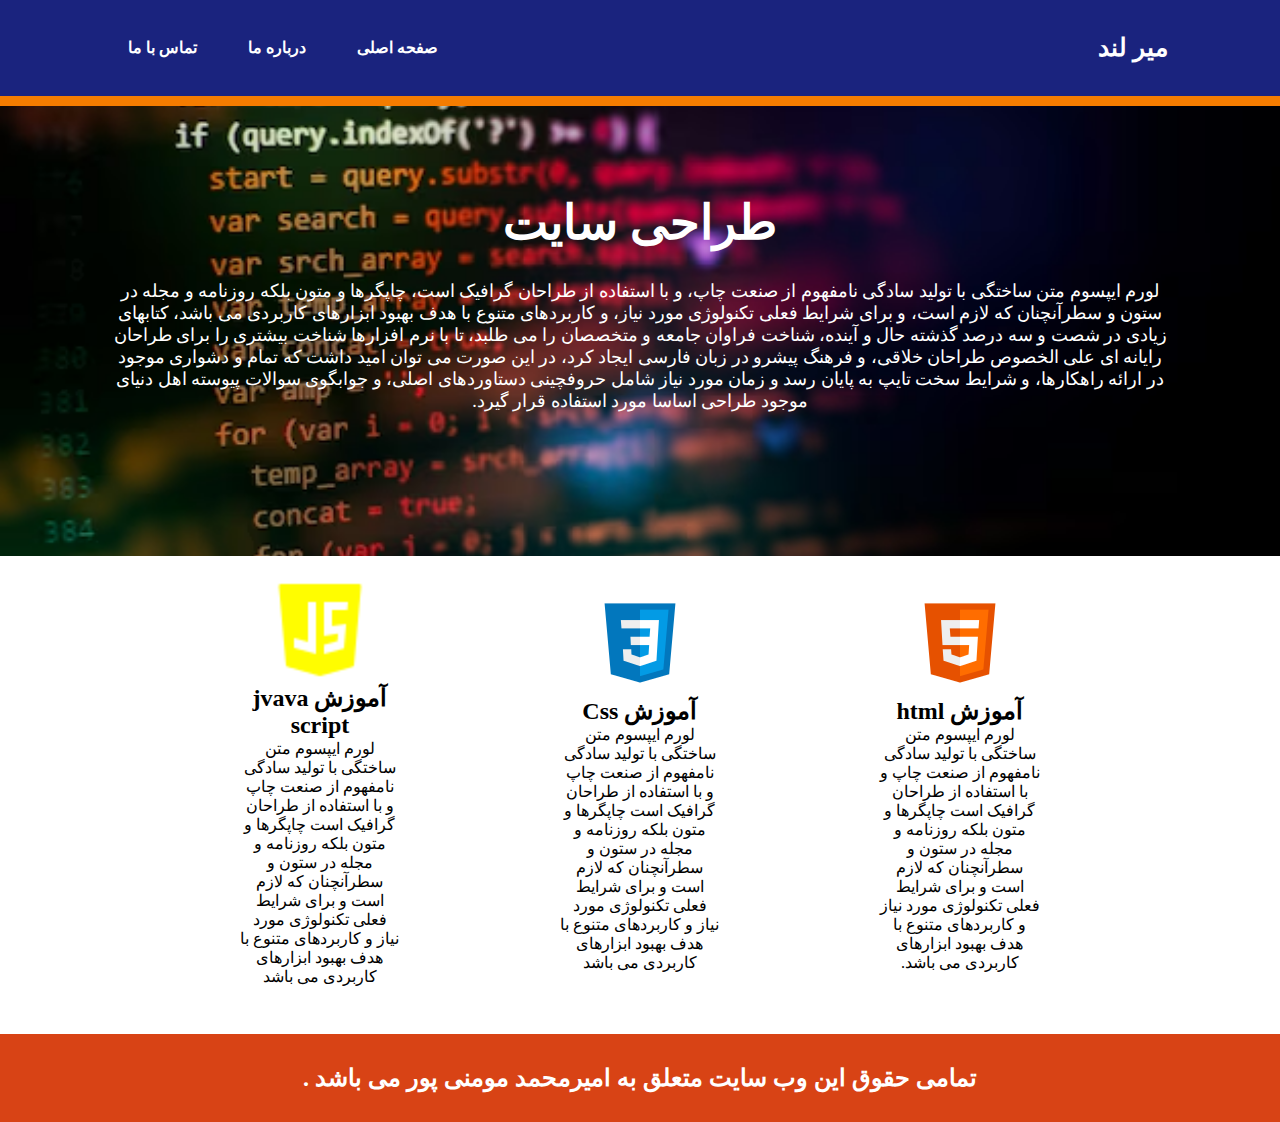
<file: HomePage/Pages/index.html>
<!DOCTYPE html>
<html lang="fa" dir="rtl">
<head>
    <meta charset="UTF-8">
    <meta name="viewport" content="width=device-width, initial-scale=1.0">
    <link rel="stylesheet" href="/HomePage/Style/style.css">
    <link rel="stylesheet" href="/HomePage/Style/notifocation-js.css">

    <title>WEB SITE</title>
</head>
<body>
    <header class="header">
        <a class="header-link" href="#">میر لند</a>
        <ul class="header-list">
            <li class="header-list-item"><a href="">صفحه اصلی</a></li>
            <li class="header-list-item"><a href="about.html">درباره ما</a></li>
            <li id="notif" class="header-list-item"><a href="">تماس با ما</a></li>
        </ul>
    </header>

    <div class="toast" id="custom-toast">نوتیفیکیشن ظاهر شد!</div>


    <main class="main">
        <div class="background">
            <h1 class="main-title">طراحی سایت </h1>
            <p class="main-caption">لورم ایپسوم متن ساختگی با تولید سادگی نامفهوم از صنعت چاپ، و با استفاده از طراحان گرافیک است، چاپگرها و متون بلکه روزنامه و مجله در ستون و سطرآنچنان که لازم است، و برای شرایط فعلی تکنولوژی مورد نیاز، و کاربردهای متنوع با هدف بهبود ابزارهای کاربردی می باشد، کتابهای زیادی در شصت و سه درصد گذشته حال و آینده، شناخت فراوان جامعه و متخصصان را می طلبد، تا با نرم افزارها شناخت بیشتری را برای طراحان رایانه ای علی الخصوص طراحان خلاقی، و فرهنگ پیشرو در زبان فارسی ایجاد کرد، در این صورت می توان امید داشت که تمام و دشواری موجود در ارائه راهکارها، و شرایط سخت تایپ به پایان رسد و زمان مورد نیاز شامل حروفچینی دستاوردهای اصلی، و جوابگوی سوالات پیوسته اهل دنیای موجود طراحی اساسا مورد استفاده قرار گیرد.</p>
        </div>

        <div class="icons">
            <div class="icon-html">
                <img width="100" height="100" src="/HomePage/Resource/icons8-html-100.png" alt="html-5--v1"/>
                <h2>آموزش html</h2>
                <p>لورم ایپسوم متن ساختگی با تولید سادگی نامفهوم از صنعت چاپ و با استفاده از طراحان گرافیک است چاپگرها و متون بلکه روزنامه و مجله در ستون و سطرآنچنان که لازم است و برای شرایط فعلی تکنولوژی مورد نیاز و کاربردهای متنوع با هدف بهبود ابزارهای کاربردی می باشد.</p>
            </div>
            <div class="icon-css">
                <img width="100" height="100" src="/HomePage/Resource/icons8-css-100.png" alt="css3"/>
                <h2>آموزش Css</h2>
                <p>لورم ایپسوم متن ساختگی با تولید سادگی نامفهوم از صنعت چاپ و با استفاده از طراحان گرافیک است چاپگرها و متون بلکه روزنامه و مجله در ستون و سطرآنچنان که لازم است و برای شرایط فعلی تکنولوژی مورد نیاز و کاربردهای متنوع با هدف بهبود ابزارهای کاربردی می باشد</p>
            </div>
            <div class="icon=js">
                <img width="100" height="100" src="/HomePage/Resource/icons8-javascript-logo-50.png" alt="javascript-logo"/>
                <h2>آموزش jvava script</h2>
                <p>لورم ایپسوم متن ساختگی با تولید سادگی نامفهوم از صنعت چاپ و با استفاده از طراحان گرافیک است چاپگرها و متون بلکه روزنامه و مجله در ستون و سطرآنچنان که لازم است و برای شرایط فعلی تکنولوژی مورد نیاز و کاربردهای متنوع با هدف بهبود ابزارهای کاربردی می باشد</p>
            </div>
        </div>        
    </main>
    <footer class="footer">
        <h2 class="text-footer">تمامی حقوق این وب سایت متعلق به امیرمحمد مومنی پور می باشد .</h2>
    </footer>

    <script src="/HomePage/script/script.js" defer></script>

</body>
</html>
</file>
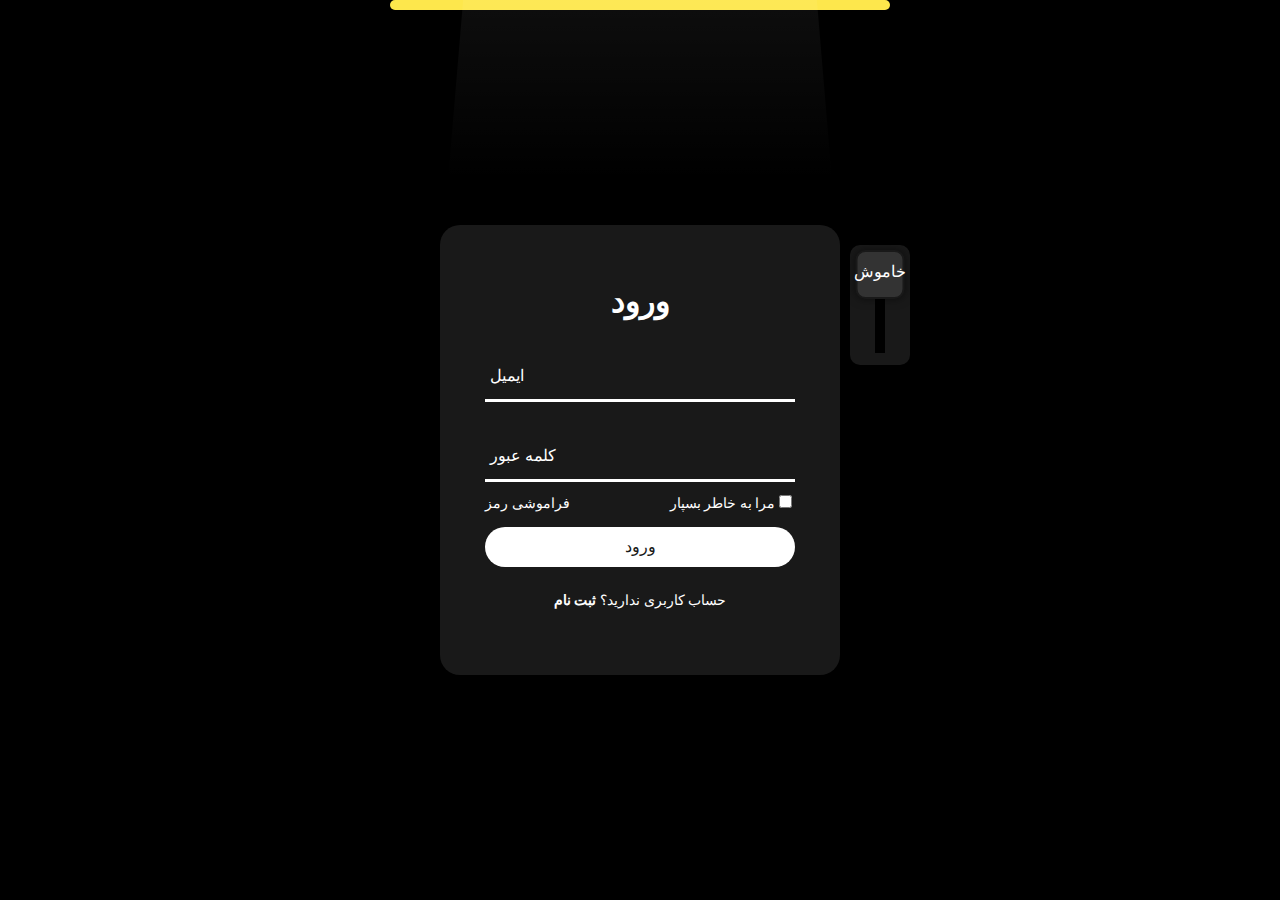
<file: Login/Pages/index.html>
<!DOCTYPE html>
<html lang="fa" dir="rtl">
<head>
    <meta charset="UTF-8">
    <meta name="viewport" content="width=device-width, initial-scale=1.0">
    <link rel="stylesheet" href="/Login/Style/style.css">
    <title>Login</title>
    <link rel="stylesheet" href="https://cdnjs.cloudflare.com/ajax/libs/font-awesome/6.7.1/css/all.min.css" integrity="sha512-5Hs3dF2AEPkpNAR7UiOHba+lRSJNeM2ECkwxUIxC1Q/FLycGTbNapWXB4tP889k5T5Ju8fs4b1P5z/iB4nMfSQ==" crossorigin="anonymous" referrerpolicy="no-referrer" />
</head>
<body>
    <div class="login-light"></div>
    <div class="login-box">
        <form action="">
            <input type="checkbox" name="" id="input-check" class="input-check">
            <label for="input-check" class="toggle">
                <span class="text off">خاموش</span>
                <span class="text on">روشن</span>
            </label>
            <div class="light"></div>
            <h2>ورود</h2>
            <div class="input-box">
                <span class="icon">
                    <i class="fa-solid fa-envelope"></i>
                </span>
                <input type="email" name="" id="" required>
                <label for="">
                    ایمیل
                </label>
                <div class="input-line"></div>
            </div>
            <div class="input-box">
                <span class="icon">
                    <i class="fa-solid fa-lock"></i>
                </span>
                <input type="password" name="" id="" required>
                <label for="">
                    کلمه عبور
                </label>
                <div class="input-line"></div>
            </div>
            <div class="remember-forgot">
                <label for="">
                <input type="checkbox" name="" id=""> مرا به خاطر بسپار 
                </label>
                <a href="#">فراموشی رمز</a>
            </div>
            <button type="submit">ورود</button>
            <div class="register-link">
                حساب کاربری ندارید؟ <a href="#">ثبت نام</a>
            </div>
        </form>
    </div>
    <script type="text/javascript" src="/Login/script/script.js" defer></script>
</body>
</html>
</file>
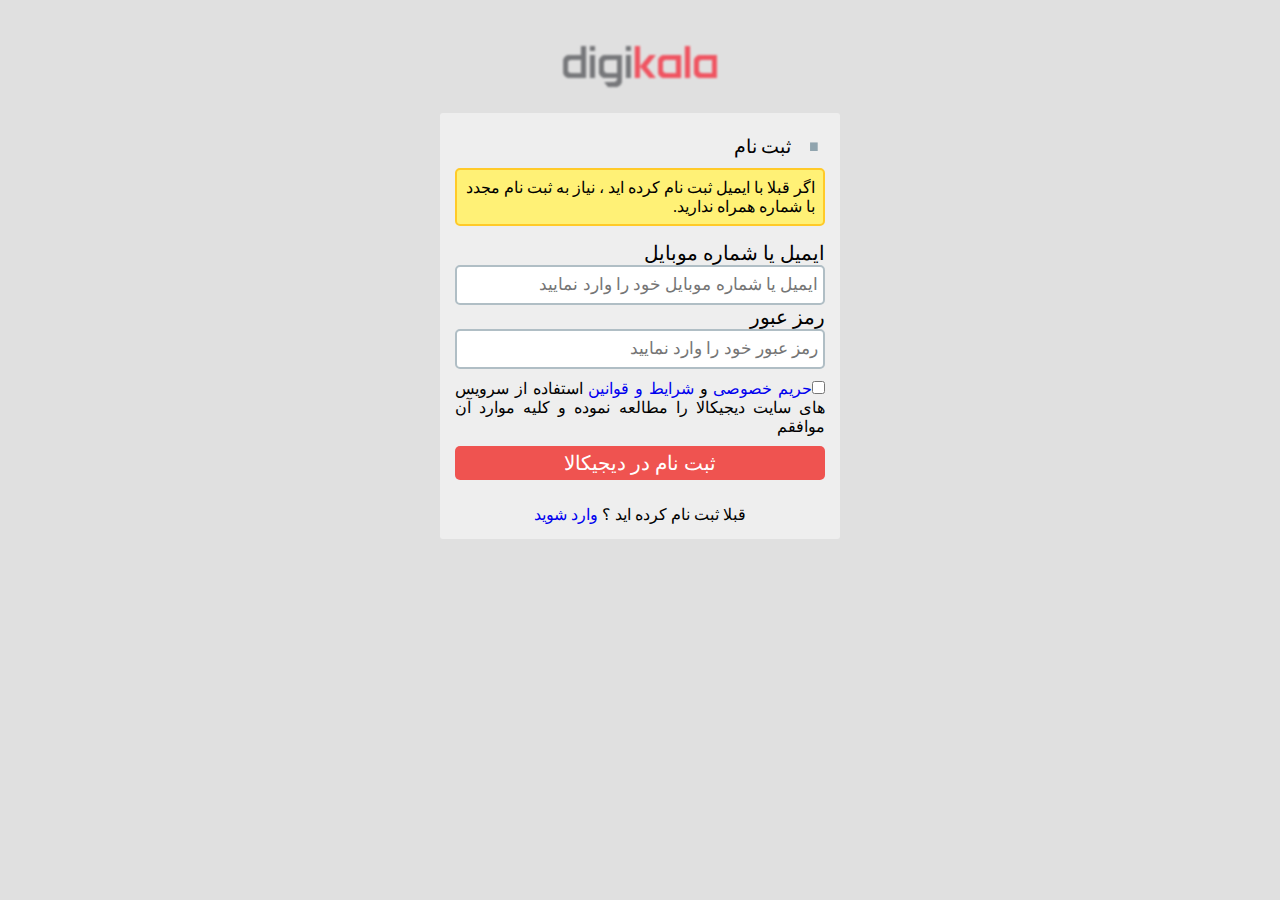
<file: SignUp/Pages/index.html>
<!DOCTYPE html>
<html lang="fa" dir="rtl">
<head>
    <meta charset="UTF-8">
    <meta name="viewport" content="width=device-width, initial-scale=1.0">
    <title>Sign UP</title>
    <link rel="stylesheet" href="/SignUp/Style/style.css">
    <link rel="stylesheet" href="https://cdnjs.cloudflare.com/ajax/libs/font-awesome/6.7.1/css/all.min.css" integrity="sha512-5Hs3dF2AEPkpNAR7UiOHba+lRSJNeM2ECkwxUIxC1Q/FLycGTbNapWXB4tP889k5T5Ju8fs4b1P5z/iB4nMfSQ==" crossorigin="anonymous" referrerpolicy="no-referrer" />
</head>
<body>

    <div class="title">
        <img width="200px" src="/SignUp/Resource/Digikala-Logo.wine.png" alt="logo">
    </div>
    <div class="container">
        <div class="c2">
            <div class="text-title">
                <div class="shape">.</div>
                <div class="text">ثبت نام</div>
            </div>

            <div class="warning">
                <p>
                    اگر قبلا با ایمیل ثبت نام کرده اید ، نیاز به ثبت نام مجدد با شماره همراه ندارید.
                </p>
            </div>
            <form action="">
                <div class="input-userneme">
                    <label class="lbl" for="">ایمیل یا شماره موبایل</label><br>
                    <span class="icon">
                        <i class="fa-solid fa-envelope"></i>
                    </span>
                    <input type="text" name="" id="" placeholder="ایمیل یا شماره موبایل خود را وارد نمایید" required autofocus>
                </div>
                <div class="input-password">
                    <label class="lbl" for="">رمز عبور</label><br>
                    <span class="icon">
                        <i class="fa-solid fa-lock"></i>
                    </span>
                    <input type="password" name="" id="" placeholder="رمز عبور خود را وارد نمایید" required>
                </div>
                <div class="check-role">
                    <input type="checkbox" name="" id="" required><a href="#">حریم خصوصی</a> و <a href="#">شرایط و قوانین</a> استفاده از سرویس های سایت دیجیکالا را مطالعه نموده و کلیه موارد آن موافقم
                </div>
                <div class="submit-button">
                    <input type="submit" value="ثبت نام در دیجیکالا">
                </div>
                <div class="login">
                    <p>
                        قبلا ثبت نام کرده اید ؟ <a href="/Login/Pages/index.html">وارد شوید</a>
                    </p>
                        
                </div>
            </form>
        </div>
    </div>
    <script type="text/javascipt" src="/SignUp/script/script.js" defer></script>
</body>
</html>
</file>
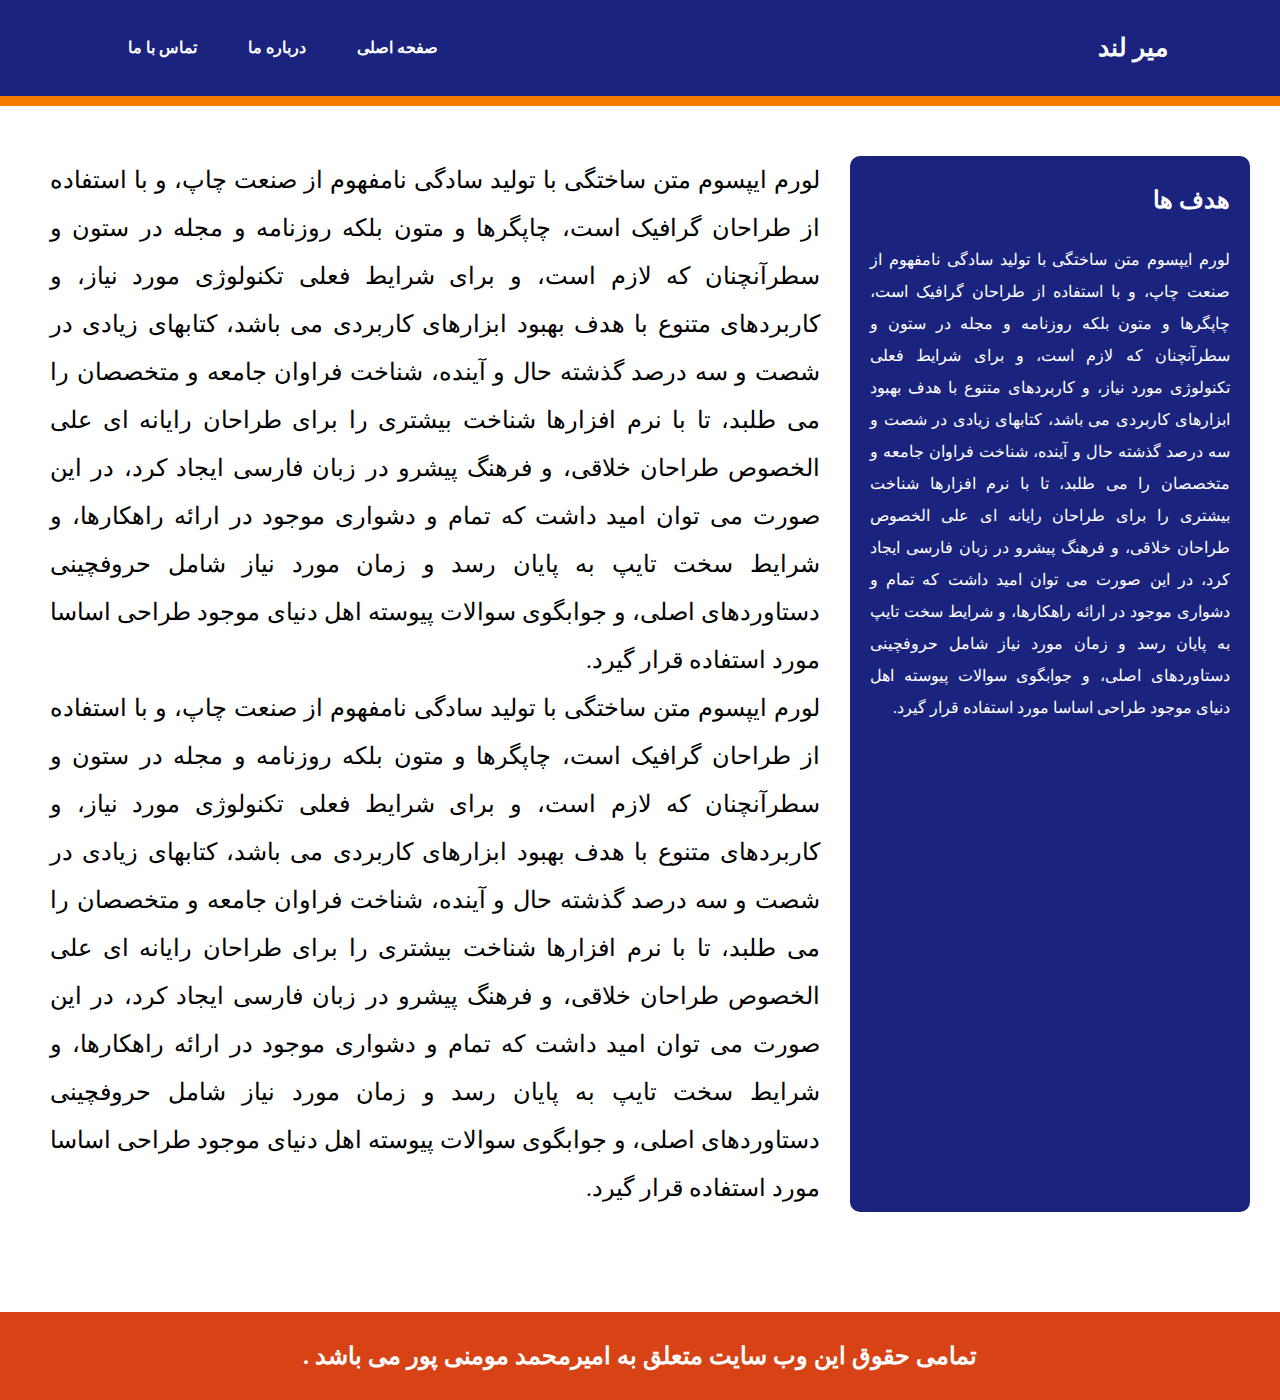
<file: HomePage/Pages/about.html>
<!DOCTYPE html>
<html lang="fa" dir="rtl">
<head>
    <meta charset="UTF-8">
    <meta name="viewport" content="width=device-width, initial-scale=1.0">
    <title>About</title>
    <link rel="stylesheet" href="/HomePage/Style/style.css">
    <link rel="stylesheet" href="/HomePage/Style/notifocation-js.css">
</head>
<body>
    <header class="header">
        <a class="header-link" href="#">میر لند</a>
        <ul class="header-list">
            <li class="header-list-item"><a href="index.html">صفحه اصلی</a></li>
            <li class="header-list-item"><a href="">درباره ما</a></li>
            <li id="notif" class="header-list-item"><a href="">تماس با ما</a></li>
        </ul>
    </header>

    <div class="toast" id="custom-toast">نوتیفیکیشن ظاهر شد!</div>


    <div class="containers">
        <div class="target-text">
            <h2 id="h2-target">هدف ها</h2>
            <p id="p-target">لورم ایپسوم متن ساختگی با تولید سادگی نامفهوم از صنعت چاپ، و با استفاده از طراحان گرافیک است، چاپگرها و متون بلکه روزنامه و مجله در ستون و سطرآنچنان که لازم است، و برای شرایط فعلی تکنولوژی مورد نیاز، و کاربردهای متنوع با هدف بهبود ابزارهای کاربردی می باشد، کتابهای زیادی در شصت و سه درصد گذشته حال و آینده، شناخت فراوان جامعه و متخصصان را می طلبد، تا با نرم افزارها شناخت بیشتری را برای طراحان رایانه ای علی الخصوص طراحان خلاقی، و فرهنگ پیشرو در زبان فارسی ایجاد کرد، در این صورت می توان امید داشت که تمام و دشواری موجود در ارائه راهکارها، و شرایط سخت تایپ به پایان رسد و زمان مورد نیاز شامل حروفچینی دستاوردهای اصلی، و جوابگوی سوالات پیوسته اهل دنیای موجود طراحی اساسا مورد استفاده قرار گیرد.</p>
        </div>
        <div class="text">
            <p id="p-text">لورم ایپسوم متن ساختگی با تولید سادگی نامفهوم از صنعت چاپ، و با استفاده از طراحان گرافیک است، چاپگرها و متون بلکه روزنامه و مجله در ستون و سطرآنچنان که لازم است، و برای شرایط فعلی تکنولوژی مورد نیاز، و کاربردهای متنوع با هدف بهبود ابزارهای کاربردی می باشد، کتابهای زیادی در شصت و سه درصد گذشته حال و آینده، شناخت فراوان جامعه و متخصصان را می طلبد، تا با نرم افزارها شناخت بیشتری را برای طراحان رایانه ای علی الخصوص طراحان خلاقی، و فرهنگ پیشرو در زبان فارسی ایجاد کرد، در این صورت می توان امید داشت که تمام و دشواری موجود در ارائه راهکارها، و شرایط سخت تایپ به پایان رسد و زمان مورد نیاز شامل حروفچینی دستاوردهای اصلی، و جوابگوی سوالات پیوسته اهل دنیای موجود طراحی اساسا مورد استفاده قرار گیرد.</p>
            
            <p>لورم ایپسوم متن ساختگی با تولید سادگی نامفهوم از صنعت چاپ، و با استفاده از طراحان گرافیک است، چاپگرها و متون بلکه روزنامه و مجله در ستون و سطرآنچنان که لازم است، و برای شرایط فعلی تکنولوژی مورد نیاز، و کاربردهای متنوع با هدف بهبود ابزارهای کاربردی می باشد، کتابهای زیادی در شصت و سه درصد گذشته حال و آینده، شناخت فراوان جامعه و متخصصان را می طلبد، تا با نرم افزارها شناخت بیشتری را برای طراحان رایانه ای علی الخصوص طراحان خلاقی، و فرهنگ پیشرو در زبان فارسی ایجاد کرد، در این صورت می توان امید داشت که تمام و دشواری موجود در ارائه راهکارها، و شرایط سخت تایپ به پایان رسد و زمان مورد نیاز شامل حروفچینی دستاوردهای اصلی، و جوابگوی سوالات پیوسته اهل دنیای موجود طراحی اساسا مورد استفاده قرار گیرد.</p>
        </div>
    </div>
    <div class="footer-about">
        <footer class="footer">
            <h2 class="text-footer">تمامی حقوق این وب سایت متعلق به امیرمحمد مومنی پور می باشد .</h2>
        </footer>
    </div>
    <script src="/HomePage/script/script.js" defer></script>
</body>
</html>
</file>
<file: HomePage/Style/style.css>
*{
    padding: 0;
    box-sizing: border-box;
    font-family: peyda;
    margin: 0;
    font-family: Peyda;
}
a{
    text-decoration: none;
    display: block;
    color: #fff;
}
.header-link{
    display: block;
    text-decoration: none;
    color: #fff;
    font-size: 25px;
    font-weight: bold;
}
.header{
    background-color: #1A237E;
    display: flex;
    justify-content: space-between;
    align-items: center;
    padding: 2rem 7rem;
    border-bottom: 10px solid #F57C00;
}
.header-list{
    color: #fff;
    display: flex;
    gap: 1.2rem;
    list-style-type: none;
}
.header-list-item{
    transition: all .2s ease-in;
    border-radius: 5px;
    padding: 0.4rem 1rem;
    background-color: transparent;
    font-weight: bold;
}
.header-list-item:hover{
    background-color: #F57C00;
}
.main{
    text-align: center;
}
.background{
    padding: 5.5rem 7rem;
    background: url('/HomePage/Resource/lop-top.avif');
    background-repeat: no-repeat;
    width: 100%;
    background-position: center;
    background-size: cover;
    height: 450px;
}
.main-title{
    font-size: 3em;
    color: #fff;
    margin-bottom: 30px;
}
.main-caption{
    font-size: 18px;
    color: #fff;
}
.icons{
    padding: 0 15rem;
    display: flex;
    align-items: center;
    justify-content: space-between;
    gap: 10rem;
    padding-top: 1.5rem;
    padding-bottom: 3rem;
}
.footer{
    background-color: #D84315;
}
.text-footer{
    color: #fff;
    text-align: center;
    padding: 30px;
}
/*  */
.target-text{
    background-color: #1A237E;
    margin-top: 50px;
    margin-right: 30px;
    border-radius: 10px;
    height: auto;
    display: inline-block;
}
#p-target{
    padding: 20px 20px;
    color: #fff;
    width: 400px;
    height: 400px;
}
#h2-target{
    padding: 20px 20px 0px 0;
    color: #fff;
}
.containers{
    display: flex;
    text-align: justify;
    line-height: 2;
}
.text{
    margin-top: 50px;
    margin-left: 50px;
    margin-right: 30px;
    font-size: 1.5rem;
}
.footer-about{
    margin-top: 100px;
    margin-bottom: -25px;
}
</file>
<file: HomePage/Style/notifocation-js.css>
.toast {
    visibility: hidden; /* ابتدا قابل مشاهده نیست */
    min-width: 500px;
    /* margin-left: -50px; */
    background-color: #333;
    color: #fff;
    text-align: center;
    border-radius: 10px;
    padding: 16px;
    position: fixed;
    z-index: 1;
    bottom: 30px;
    left: 50%;
    transform: translateX(-50%);
    font-size: 21px;
}

.toast.show {
    visibility: visible; /* نمایش نوتیفیکیشن */
    -webkit-animation: fadein 0.5s, fadeout 0.5s 2.5s;
    animation: fadein 0.5s, fadeout 0.5s 2.5s;
}

@-webkit-keyframes fadein {
    from {bottom: 0; opacity: 0;} 
    to {bottom: 30px; opacity: 1;}
}

@keyframes fadein {
    from {bottom: 0; opacity: 0;}
    to {bottom: 30px; opacity: 1;}
}

@-webkit-keyframes fadeout {
    from {bottom: 30px; opacity: 1;} 
    to {bottom: 0; opacity: 0;}
}

@keyframes fadeout {
    from {bottom: 30px; opacity: 1;}
    to {bottom: 0; opacity: 0;}
}
</file>
<file: Login/Style/style.css>
@font-face{
    font-family:'peyda';
    src: url(/Login/Resource/font/PEYDA-REGULAR.TTF) format('turetupe') , url(/Login/Resource/font/PEYDA-BOLD.TTF) format('turetupe');
}
*{
    margin: 0;
    padding: 0;
    box-sizing: border-box;
    font-family: peyda;
}
body{
    display: flex;
    justify-content: center;
    align-items: center;
    min-height: 100vh;
    background-color: #000;
    overflow: hidden;
}
.login-box{
    position: relative;
    width: 400px;
    height: 450px;
    background-color: #191919;
    border-radius: 20px;
    display: flex;
    justify-content: center;
    align-items: center;
}
h2{
    font-size: 2em;
    color: #fff;
    text-align: center;
    transition: .5s ease;

}
.input-check:checked ~ h2{
    color: #fde74c;
    text-shadow: 0 0 15px #fde74c ,
    0 0 30px #fde74c ;
}
.input-box{
    position: relative;
    width: 310px;
    margin: 30px 0;
}
.input-box .input-line{
    position: absolute;
    bottom: -2px;
    left: 0;
    width: 100%;
    height: 2.5px;
    background-color: #fff;
    transition: .5s ease;
}
.input-check:checked ~ .input-box .input-line{
    background-color: #fde74c;
    box-shadow: 0 0 10px #fde74c;
}
.input-box label{
    position: absolute;
    top: 50%;
    left: 5px;
    transform: translateY(-50%);
    font-size: 1em;
    color: #fff;
    pointer-events: none;
    transition: .5s ease;
}
.input-box input:focus ~ label,
.input-box input:valid ~ label{
    top: -5px;
}
.input-check:checked ~ .input-box label{
    color: #fde74c;
    text-shadow: 0 0 10px #fde74c;
}
.input-box input{
    width: 100%;
    height: 50px;
    background-color: transparent;
    border: none;
    outline: none;
    font-size: 1em;
    color: #fff;
    padding: 0 35px 0 5px;
    transition: .5s ease;
}
.input-check:checked ~ .input-box input{
    color: #fde74c;
    text-shadow: 0 0 10px #fde74c;
}
.input-box .icon{
    position: absolute;
    right: 8px;
    color: #fff;
    font-size: 1.2em;
    line-height: 57px;
    transition: .5s ease;
}
.input-check:checked ~ .input-box .icon{
    color: #fde74c;
    filter: drop-shadow(0 0 10px #fde74c);
}
.remember-forgot{
    color: #fff;
    font-size: .9em;
    margin: -15px 0 15px;
    display: flex;
    justify-content: space-between;
    transition: .5s ease;
}
.input-check:checked ~ .remember-forgot{
    color: #fde74c;
    text-shadow: 0 0 10px #fde74c;
}
.remember-forgot label input{
    accent-color: #fff;
    margin-right: 3px;
    transition: .5s ease;
}
.input-check:checked ~ .remember-forgot label input {
    accent-color: #fde74c;
}
.remember-forgot a{
    color: #fff;
    text-decoration: none;
    transition: color .5s ease;
}
.input-check:checked ~ .remember-forgot a {
    color: #fde74c;
}
button{
    width: 100%;
    height: 40px;
    background-color: #fff;
    border: none;
    outline: none;
    border-radius: 40px;
    cursor: pointer;
    font-size: 1em;
    color: #191919;
    font-weight: 500;
    transition: .5s ease;
}
.input-check:checked ~ button{
    background-color: #fde74c;
    box-shadow: 0 0 15px #fde74c,
    0 0 15px #fde74c ;
}
.register-link{
    color: #fff;
    font-size: .9em;
    text-align: center;
    margin: 25px 0 10px;
    transition: .5s ease;
}
.input-check:checked ~ .register-link{
    color: #fde74c;
}
.register-link a {
    color: #fff;
    text-decoration: none;
    font-weight: 600;
    transition: .5s ease;
}
.input-check:checked ~ .register-link a{
    color: #fde74c;
}
.login-light{
    position: absolute;
    top: 0;
    left: 50%;
    transform: translateX(-50%);
    width: 500px;
    height: 10px;
    border-radius: 20px;
    background-color: #fde74c;
}
.light{
    position: absolute;
    top: -200%;
    left: 0;
    width: 100%;
    height: 950px;
    background: linear-gradient(to bottom , rgba(255,255,255,.3)-15% , rgba(255,255,255,0)90%);
    clip-path: polygon(20% 0 , 80% 0 , 100% 100% , 0 100%);
    pointer-events: none;
    transition: .5s ease;
}
.input-check:checked ~ .light{
    top: -90%;
}
.toggle{
    position: absolute;
    top: 20px;
    right: -70px;
    width: 60px;
    height: 120px;
    background-color: #191919;
    border-radius: 10px;
}
.toggle::before{
    content: '';
    position: absolute;
    top: 50%;
    left: 50%;
    transform: translate(-50% , -50%);
    width: 10px;
    height: 80%;
    background-color: #000;
}
.toggle::after{
    content: '';
    position: absolute;
    top: 5px;
    left: 50%;
    transform: translateX(-50%);
    width: 45px;
    height: 45px;
    background-color: #333;
    border: 2px solid #191919;
    border-radius: 10px;
    cursor: pointer;
    box-shadow: 0 0 10px rgba(0, 0, 0, .5);
    transition: .5s ease;
}
.input-check:checked ~ .toggle::after{
    top: 65px;
}
.input-check{
    position: absolute;
    right: -70px;
    z-index: 1;
    opacity: 0;
}
.toggle .text{
    position: absolute;
    top: 17px;
    left: 50%;
    transform: translateX(-50%);
    color: #fff;
    font-size: 1em;
    z-index: 1;
    pointer-events: none;
    transition: .5s ease;
}
.toggle .text.off{
    opacity: 1;
}
.input-check:checked ~ .toggle .text.off{
    top: 76px;
    opacity: 0;
}
.toggle .text.on{
    opacity: 0;
}
.input-check:checked ~ .toggle .text.on{
    top: 76px;
    opacity: 1;
    text-shadow: 0 0 15px #fde74c , 0 0 30px #fde74c , 0 0 45px #fde74c , 0 0 60px #fde74c;
}
</file>
<file: SignUp/Style/style.css>
*{
    padding: 0;
    box-sizing: border-box;
    font-family: peyda;
    margin: 0;
    font-family: Peyda;
}
body{
    background-color: #E0E0E0;
}
.container{
    display: flex;
    justify-content: center;
    align-items: center;
}
.c2{
    margin-top: 80px;
    /* border: 2px solid #EEEEEE; */
    border-radius: 3px;
    width: 400px;
    height: 100%;
    padding: 15px;
    background-color: #EEEEEE;
}
.shape{
    display: flex;
    font-family: 'Segoe UI', Tahoma, Geneva, Verdana, sans-serif;
    font-size: 5rem;
    margin-top: -50px;
    color: #90A4AE;
}
.text{
    display: flex;
    justify-content: center;
    margin-top: -35px;
    margin-right: -245px;
    margin-bottom: 10px;
    font-size: 1.2rem;
}
.title{
    display: flex;
    justify-content: center;
    align-items: center;
    margin-bottom: -100px;
    z-index: -1;
    filter: blur(1px);
}
.warning{
    background-color: #FFF176;
    border: 2px solid #FFCA28;
    padding: 8px;
    border-radius: 5px;
    margin-bottom: 15px;
}
.input-userneme input{
    width: 100%;
    height: 40px;
    border-radius: 5px;
    padding: 5px;
    border: 2px solid #B0BEC5;
    outline: none;
    font-size: 17px;
}
.input-password input{
    width: 100%;
    height: 40px;
    border-radius: 5px;
    padding: 5px;
    border: 2px solid #B0BEC5;
    outline: none;
    font-size: 17px;
    margin-bottom: 10px;
}
.lbl{
    font-size: 20px;
}
.check-role a{
    text-decoration: none;
}
.check-role{
    word-spacing: 1.5px;
    text-align: justify;
}
.submit-button input{
    color: #fff;
    background-color: #EF5350;
    padding: 5px;
    border-radius: 5px;
    margin-top: 10px;
    border: none;
    width: 100%;
    font-size: 20px;
    cursor: pointer;
}
.login a{
    text-decoration: none;
}
.login{
    margin-top: 25px;
    text-align: center;
}
.icon{
    position: absolute;
    font-size: 1.2em;
    left: 520px;
    margin-top: -5px;
    line-height: 57px;
}
</file>
